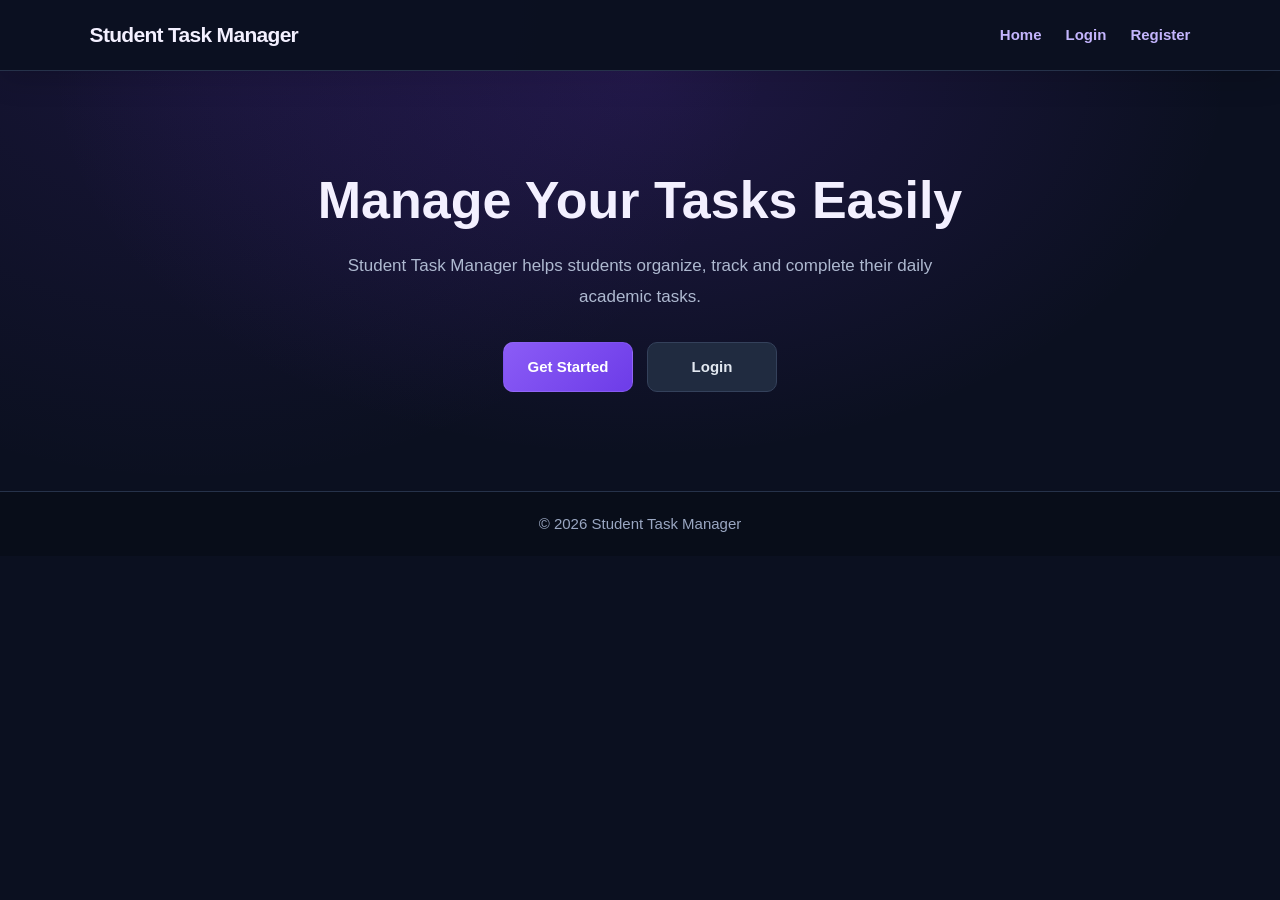
<file: index.html>
<!DOCTYPE html>
<html lang="en">
<head>
    <meta charset="UTF-8">
    <meta name="viewport" content="width=device-width, initial-scale=1.0">
    <title>Student Task Manager</title>
    <link rel="stylesheet" href="css/style.css">
</head>

<body>

    <header class="navbar">
        <div class="logo">Student Task Manager</div>

        <nav>
            <a href="index.html">Home</a>
            <a href="login.html">Login</a>
            <a href="register.html">Register</a>
        </nav>
    </header>

    <main class="hero">

        <div class="hero-content">

            <h1>Manage Your Tasks Easily</h1>

            <p>
                Student Task Manager helps students organize,
                track and complete their daily academic tasks.
            </p>

            <div class="hero-buttons">
                <a href="register.html" class="btn primary-btn">
                    Get Started
                </a>

                <a href="login.html" class="btn secondary-btn">
                    Login
                </a>
            </div>

        </div>

    </main>

    <footer>
        <p>© 2026 Student Task Manager</p>
    </footer>

</body>
</html>
</file>
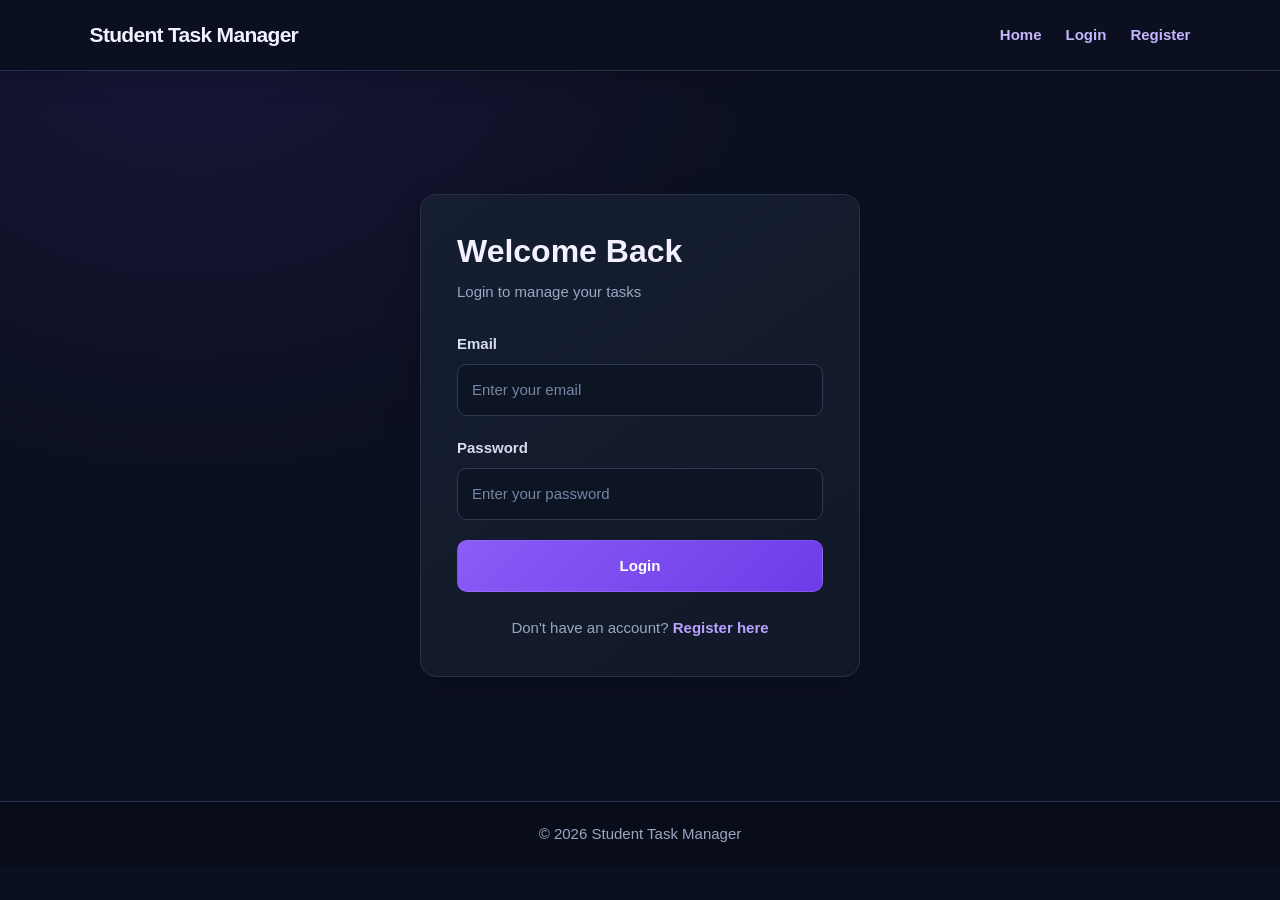
<file: dashboard.html>
<!DOCTYPE html>
<html lang="en">
<head>
    <meta charset="UTF-8">
    <meta name="viewport" content="width=device-width, initial-scale=1.0">
    <meta name="theme-color" content="#0b1020">

    <title>Dashboard | Student Task Manager</title>

    <link rel="stylesheet" href="css/style.css">
</head>

<body class="dashboard-page">

    <div class="app-layout">

        <!-- Sidebar -->
        <aside class="app-sidebar">

            <a href="dashboard.html" class="brand">
                <span class="brand-icon">S</span>
                <span class="brand-name">
                    Student<span>Flow</span>
                    <small>TASK MANAGER</small>
                </span>
            </a>

            <div class="sidebar-label">WORKSPACE</div>

            <nav class="sidebar-nav" aria-label="Main navigation">
                <a href="dashboard.html" class="sidebar-link active">
                    <span class="nav-icon">▦</span>
                    Dashboard
                </a>

                <a href="#taskListSection" class="sidebar-link">
                    <span class="nav-icon">☷</span>
                    My Tasks
                </a>

                <a href="#addTaskSection" class="sidebar-link">
                    <span class="nav-icon">＋</span>
                    Add New Task
                </a>
            </nav>

            <div class="sidebar-bottom">
                <div class="sidebar-tip">
                    <span class="tip-icon">✦</span>
                    <h3>Stay focused.</h3>
                    <p>Small steps every day lead to big achievements.</p>
                </div>

                <div class="sidebar-profile">
                    <div class="profile-avatar">S</div>
                    <div class="profile-info">
                        <strong>Student Workspace</strong>
                        <span>Personal dashboard</span>
                    </div>
                </div>
            </div>

        </aside>

        <!-- Main Application -->
        <div class="app-main">

            <!-- Topbar -->
            <header class="app-topbar">
                <div class="topbar-heading">
                    <span class="topbar-eyebrow">WORKSPACE / OVERVIEW</span>
                    <h2>Dashboard</h2>
                </div>

                <div class="topbar-actions">
                    <span class="workspace-status">
                        <span class="status-dot"></span>
                        My Workspace
                    </span>

                    <a href="#" id="logoutBtn" class="logout-btn">
                        <span aria-hidden="true">↗</span>
                        Logout
                    </a>
                </div>
            </header>

            <!-- Dashboard Content -->
            <main class="dashboard-container">

                <!-- Welcome Section -->
                <section class="welcome-section dashboard-welcome">
                    <div>
                        <span class="section-eyebrow">
                            YOUR PRODUCTIVITY SPACE
                        </span>

                        <h1>
                            Welcome back,
                            <span id="userName">Student</span>!
                            <span class="welcome-sparkle">✦</span>
                        </h1>

                        <p>
                            Keep your goals clear, organize your work,
                            and make today productive.
                        </p>
                    </div>

                    <a href="#addTaskSection" class="quick-add-btn">
                        <span aria-hidden="true">＋</span>
                        Add New Task
                    </a>
                </section>

                <!-- Statistics -->
                <section
                    class="stats-container dashboard-stats"
                    aria-label="Task statistics"
                >

                    <article class="stat-card stat-total">
                        <div class="stat-card-top">
                            <span class="stat-label">TOTAL TASKS</span>
                            <span class="stat-icon">▤</span>
                        </div>

                        <p id="totalTasks">0</p>
                        <span class="stat-caption">All your tasks</span>
                        <div class="stat-decoration"></div>
                    </article>

                    <article class="stat-card stat-completed">
                        <div class="stat-card-top">
                            <span class="stat-label">COMPLETED</span>
                            <span class="stat-icon">✓</span>
                        </div>

                        <p id="completedTasks">0</p>
                        <span class="stat-caption">Tasks finished</span>
                        <div class="stat-decoration"></div>
                    </article>

                    <article class="stat-card stat-pending">
                        <div class="stat-card-top">
                            <span class="stat-label">PENDING</span>
                            <span class="stat-icon">◷</span>
                        </div>

                        <p id="pendingTasks">0</p>
                        <span class="stat-caption">Still in progress</span>
                        <div class="stat-decoration"></div>
                    </article>

                </section>

                <!-- Task Completion Progress -->
                <section
                    class="progress-section"
                    aria-labelledby="progressHeading"
                >
                    <div class="progress-header">
                        <div>
                            <p class="section-eyebrow">YOUR PROGRESS</p>

                            <h2 id="progressHeading">Task Completion</h2>

                            <p>
                                Keep going! Every completed task counts.
                            </p>
                        </div>

                        <div class="progress-percentage">
                            <span id="progressPercentage">0%</span>
                        </div>
                    </div>

                    <div
                        class="progress-track"
                        id="taskProgressBar"
                        role="progressbar"
                        aria-label="Task completion progress"
                        aria-valuemin="0"
                        aria-valuemax="100"
                        aria-valuenow="0"
                    >
                        <div
                            class="progress-fill"
                            id="taskProgressFill"
                        ></div>
                    </div>

                    <p class="progress-caption" id="progressCaption">
                        Add your first task to start your progress.
                    </p>
                </section>

                <!-- Add Task -->
                <section
                    class="task-form-section dashboard-panel"
                    id="addTaskSection"
                >

                    <div class="panel-heading">
                        <div>
                            <span class="section-eyebrow">GET THINGS DONE</span>
                            <h2>Create a New Task</h2>

                            <p class="panel-description">
                                Add a task and keep your work organized.
                            </p>
                        </div>

                        <span class="panel-heading-icon">＋</span>
                    </div>

                    <form id="taskForm">

                        <div class="form-group">
                            <label for="taskTitle">Task Title</label>

                            <input
                                type="text"
                                id="taskTitle"
                                placeholder="e.g. Complete DSA practice"
                                required
                            >
                        </div>

<div class="form-group">
    <label for="taskPriority">Priority</label>
    <select id="taskPriority" name="priority">
        <option value="Low">Low</option>
        <option value="Medium" selected>Medium</option>
        <option value="High">High</option>
    </select>
</div>

<div class="form-group">
    <label for="taskDueDate">Due Date</label>
    <input
        type="date"
        id="taskDueDate"
        name="dueDate"
    >
</div>

                        <div class="form-group">
                            <label for="taskDescription">
                                Description
                                <span class="optional-label">OPTIONAL</span>
                            </label>

                            <textarea
                                id="taskDescription"
                                placeholder="What do you need to accomplish?"
                            ></textarea>
                        </div>

                        <button type="submit" class="form-btn">
                            <span aria-hidden="true">＋</span>
                            Add Task
                        </button>

                    </form>
                </section>

                <!-- Task List -->
                <section
                    class="task-list-section dashboard-panel"
                    id="taskListSection"
                >

                    <div class="task-list-header dashboard-task-header">

                        <div class="task-heading-copy">
                            <span class="section-eyebrow">YOUR WORK</span>
                            <h2>My Tasks</h2>

                            <p class="panel-description">
                                Review and manage your tasks.
                            </p>
                        </div>

                        <div class="task-filters">

                            <input
                                type="search"
                                id="searchTask"
                                placeholder="⌕ Search tasks..."
                                aria-label="Search tasks"
                            >

                            <select
                                id="taskFilter"
                                aria-label="Filter tasks by status"
                            >
                                <option value="All">All Tasks</option>
                                <option value="Pending">Pending</option>
                                <option value="Completed">Completed</option>
                            </select>

                            <select
                                id="priorityFilter"
                                aria-label="Filter tasks by priority"
                            >
                                <option value="All">All Priorities</option>
                                <option value="High">High Priority</option>
                                <option value="Medium">Medium Priority</option>
                                <option value="Low">Low Priority</option>
                            </select>

                        </div>
                    </div>

                    <div id="taskList">
                        <p class="no-tasks">
                            No tasks yet. Add your first task!
                        </p>
                    </div>

                </section>

                <!-- Footer -->
                <footer class="dashboard-footer">
                    <span>© 2026 Student Task Manager</span>
                    <span>
                        Built for better productivity
                        <span class="footer-heart">♥</span>
                    </span>
                </footer>

            </main>
        </div>
    </div>

    <script src="js/script.js"></script>

</body>
</html>
</file>
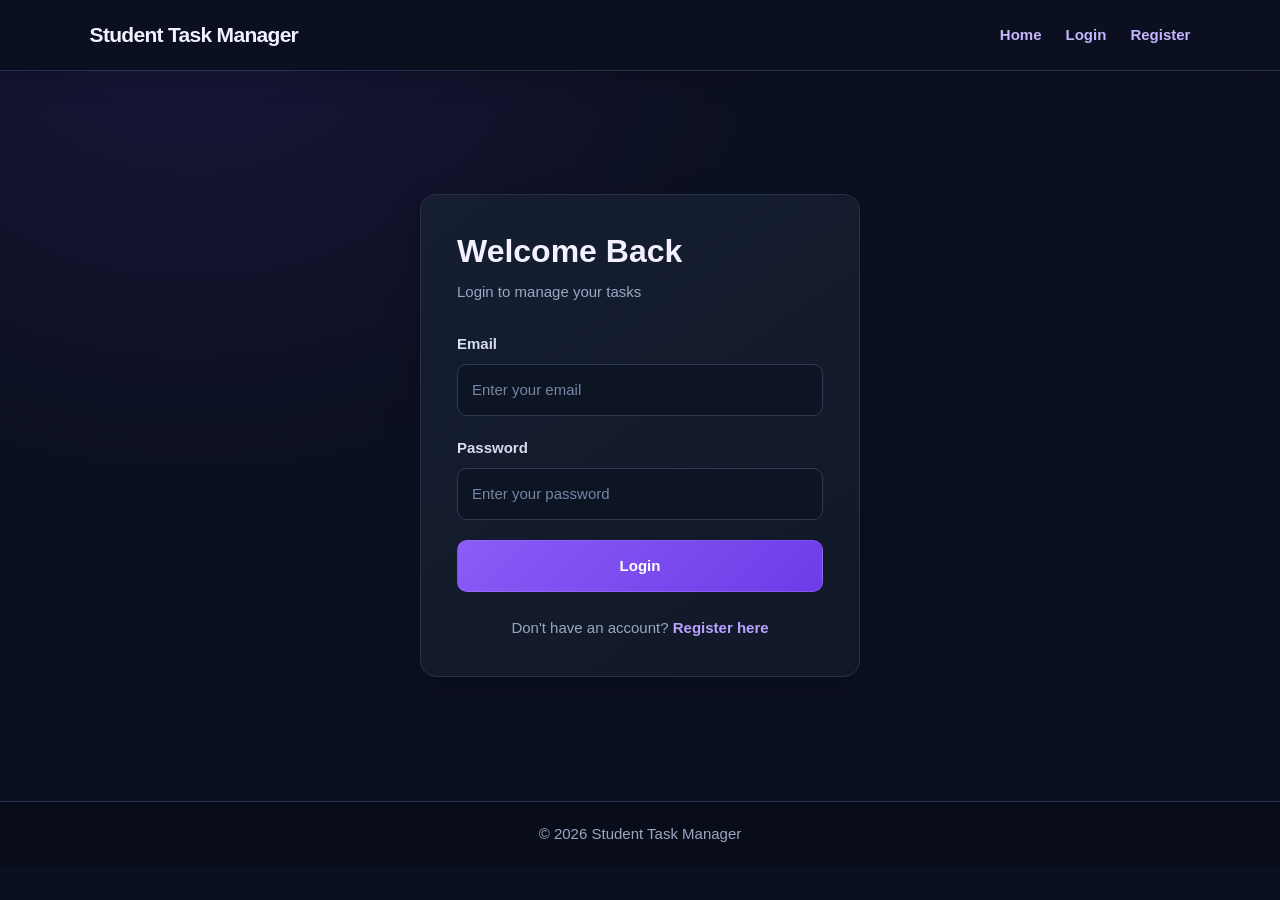
<file: login.html>
<!DOCTYPE html>
<html lang="en">
<head>
    <meta charset="UTF-8">
    <meta name="viewport" content="width=device-width, initial-scale=1.0">

    <title>Login - Student Task Manager</title>

    <link rel="stylesheet" href="css/style.css">
</head>

<body>

    <header class="navbar">

        <div class="logo">
            Student Task Manager
        </div>

        <nav>
            <a href="index.html">Home</a>
            <a href="login.html">Login</a>
            <a href="register.html">Register</a>
        </nav>

    </header>


    <main class="form-container">

        <div class="form-card">

            <h1>Welcome Back</h1>

            <p class="form-subtitle">
                Login to manage your tasks
            </p>


            <form id="loginForm">

                <div class="form-group">

                    <label for="loginEmail">
                        Email
                    </label>

                    <input
                        type="email"
                        id="loginEmail"
                        placeholder="Enter your email"
                        required
                    >

                </div>


                <div class="form-group">

                    <label for="loginPassword">
                        Password
                    </label>

                    <input
                        type="password"
                        id="loginPassword"
                        placeholder="Enter your password"
                        required
                    >

                </div>


                <button
                    type="submit"
                    class="form-btn"
                >
                    Login
                </button>

            </form>


            <p class="form-footer">

                Don't have an account?

                <a href="register.html">
                    Register here
                </a>

            </p>

        </div>

    </main>


    <footer>

        <p>
            © 2026 Student Task Manager
        </p>

    </footer>


    <script src="js/script.js"></script>

</body>
</html>
</file>
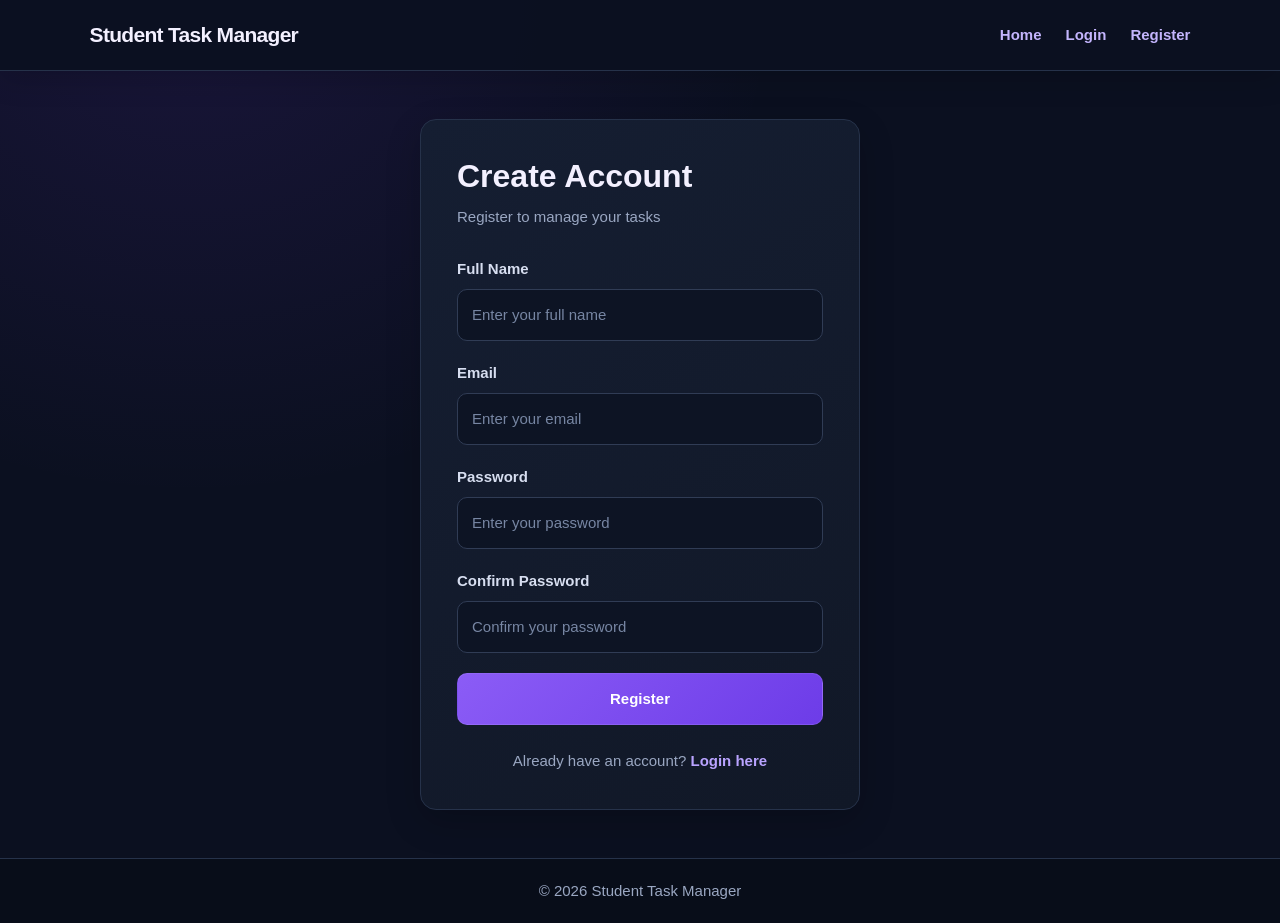
<file: register.html>
<!DOCTYPE html>
<html lang="en">
<head>
    <meta charset="UTF-8">
    <meta name="viewport" content="width=device-width, initial-scale=1.0">

    <title>Register - Student Task Manager</title>

    <link rel="stylesheet" href="css/style.css">
</head>

<body>

    <header class="navbar">

        <div class="logo">
            Student Task Manager
        </div>

        <nav>
            <a href="index.html">Home</a>
            <a href="login.html">Login</a>
            <a href="register.html">Register</a>
        </nav>

    </header>


    <main class="form-container">

        <div class="form-card">

            <h1>Create Account</h1>

            <p class="form-subtitle">
                Register to manage your tasks
            </p>


            <form id="registerForm">

                <div class="form-group">

                    <label for="name">
                        Full Name
                    </label>

                    <input
                        type="text"
                        id="name"
                        placeholder="Enter your full name"
                        required
                    >

                </div>


                <div class="form-group">

                    <label for="email">
                        Email
                    </label>

                    <input
                        type="email"
                        id="email"
                        placeholder="Enter your email"
                        required
                    >

                </div>


                <div class="form-group">

                    <label for="password">
                        Password
                    </label>

                    <input
                        type="password"
                        id="password"
                        placeholder="Enter your password"
                        required
                    >

                </div>


                <div class="form-group">

                    <label for="confirmPassword">
                        Confirm Password
                    </label>

                    <input
                        type="password"
                        id="confirmPassword"
                        placeholder="Confirm your password"
                        required
                    >

                </div>


                <button
                    type="submit"
                    class="form-btn"
                >
                    Register
                </button>

            </form>


            <p class="form-footer">

                Already have an account?

                <a href="login.html">
                    Login here
                </a>

            </p>

        </div>

    </main>


    <footer>

        <p>
            © 2026 Student Task Manager
        </p>

    </footer>


    <script src="js/script.js"></script>

</body>
</html>
</file>
<file: css/style.css>
/* ==========================================
   STUDENTFLOW - PREMIUM DARK THEME
========================================== */

:root {
    color-scheme: dark;

    --primary: #8b5cf6;
    --primary-dark: #7c3aed;
    --primary-light: #2b1d49;

    --navy: #0b1020;
    --background: #0b1020;
    --surface: #121a2b;

    --text: #edf0ff;
    --muted: #9aa7c2;
    --border: #26324a;

    --success: #34d399;
    --success-bg: #12362f;

    --danger: #fb7185;
    --danger-bg: #40202c;

    --warning: #fbbf24;
    --warning-bg: #3d3019;

    --shadow: 0 12px 35px rgba(0, 0, 0, 0.20);
    --radius: 16px;
}

/* ---------- Base ---------- */

body {
    background:
        radial-gradient(
            ellipse at 15% 0%,
            rgba(124, 58, 237, 0.12),
            transparent 38%
        ),
        var(--background);
    color: var(--text);
}

.navbar {
    background: rgba(11, 16, 32, 0.94);
    border-bottom: 1px solid var(--border);
    box-shadow: 0 8px 30px rgba(0, 0, 0, 0.16);
}

.logo {
    letter-spacing: -0.7px;
}

.navbar a {
    transition: color 0.2s ease;
}

.navbar a:hover {
    color: #c4b5fd;
}

.welcome-section h1,
.task-form-section h2,
.task-list-section h2,
.task-content h3 {
    color: var(--text);
}

.welcome-section p,
.task-content p {
    color: var(--muted);
}

/* ---------- Cards and Forms ---------- */

.stat-card,
.task-form-section,
.task-list-section,
.form-card {
    background: linear-gradient(145deg, #151e32, #111827);
    border: 1px solid var(--border);
    border-radius: var(--radius);
    box-shadow: var(--shadow);
}

.stat-card {
    transition:
        transform 0.22s ease,
        border-color 0.22s ease,
        box-shadow 0.22s ease;
}

.stat-card:hover {
    transform: translateY(-4px);
    border-color: #6550a5;
    box-shadow: 0 15px 38px rgba(0, 0, 0, 0.24);
}

.stat-card h3 {
    color: var(--muted);
}

.stat-card p,
.stat-card:nth-child(2) p,
.stat-card:nth-child(3) p {
    color: #b9a3ff;
}

.form-group label {
    color: #d7def0;
}

.form-group input,
.form-group textarea,
.form-group select,
.task-list-header input,
.task-list-header select {
    background: #0d1424;
    color: var(--text);
    border: 1px solid #303c55;
    border-radius: 10px;
}

.form-group input::placeholder,
.form-group textarea::placeholder,
.task-list-header input::placeholder {
    color: #7786a3;
}

.form-group input:focus,
.form-group textarea:focus,
.form-group select:focus,
.task-list-header input:focus,
.task-list-header select:focus {
    border-color: var(--primary);
    box-shadow: 0 0 0 3px rgba(139, 92, 246, 0.16);
    outline: none;
}

/* ---------- Buttons ---------- */

.form-btn,
.task-actions button,
.primary-btn {
    background: linear-gradient(135deg, #8b5cf6, #6d3ce8);
    color: #fff;
    border: 1px solid rgba(196, 181, 253, 0.16);
    border-radius: 10px;
    transition:
        transform 0.2s ease,
        box-shadow 0.2s ease,
        background 0.2s ease;
}

.form-btn:hover,
.task-actions button:hover,
.primary-btn:hover {
    background: linear-gradient(135deg, #9b72ff, #7c4df1);
    box-shadow: 0 6px 20px rgba(124, 58, 237, 0.22);
}

.form-btn:active,
.task-actions button:active,
.primary-btn:active {
    transform: scale(0.98);
}

.task-actions button {
    padding: 8px 12px;
    font-size: 12px;
    font-weight: 600;
    cursor: pointer;
}

.task-actions button:hover {
    filter: brightness(1.12);
}

.secondary-btn {
    background: #202b40;
    color: #e2e8f0;
    border: 1px solid #34415b;
}

.secondary-btn:hover {
    background: #2a3750;
}

/* ---------- Task Cards ---------- */

.task-card {
    background: #121b2d;
    border: 1px solid #28344b;
    border-left: 4px solid #8b5cf6;
    border-radius: 13px;
    box-shadow: 0 5px 18px rgba(0, 0, 0, 0.12);
    transition:
        transform 0.2s ease,
        border-color 0.2s ease,
        box-shadow 0.2s ease;
}

.task-card:hover {
    background: #162137;
    border-color: #51417c;
    border-left-color: #a78bfa;
    box-shadow: 0 10px 30px rgba(0, 0, 0, 0.20);
    transform: translateY(-2px);
}

.task-content {
    min-width: 0;
    overflow-wrap: anywhere;
}

.task-status {
    background: #30234e;
    color: #d3c3ff;
    border: 1px solid #4b3674;
}

.task-card.completed {
    background: #10251f;
    border-left-color: #34d399;
    opacity: 0.78;
}

.task-card.completed:hover {
    opacity: 1;
}

.task-card.completed .task-content h3 {
    color: #a5bdb4;
}

.task-card.completed .task-status {
    background: var(--success-bg);
    color: var(--success);
    border-color: #245c4d;
}

.no-tasks {
    background: #10192a;
    border: 1px dashed #3a4660;
    color: var(--muted);
    border-radius: 13px;
}

/* ---------- Priority Badges ---------- */

.task-priority {
    display: inline-flex;
    align-items: center;
    gap: 6px;
    width: fit-content;
    padding: 5px 10px;
    border-radius: 8px;
    font-size: 11px;
    font-weight: 700;
    letter-spacing: 0.4px;
    text-transform: uppercase;
    border: 1px solid transparent;
}

.task-priority.high {
    color: #fca5a5;
    background: rgba(239, 68, 68, 0.12);
    border-color: rgba(239, 68, 68, 0.25);
}

.task-priority.medium {
    color: #fcd34d;
    background: rgba(245, 158, 11, 0.12);
    border-color: rgba(245, 158, 11, 0.25);
}

.task-priority.low {
    color: #86efac;
    background: rgba(34, 197, 94, 0.12);
    border-color: rgba(34, 197, 94, 0.25);
}

/* ---------- Due Date States ---------- */

.task-due-date.due-overdue {
    color: #fda4af;
    background: var(--danger-bg);
}

.task-due-date.due-today {
    color: #fcd34d;
    background: var(--warning-bg);
}

.task-due-date.due-upcoming {
    color: #b8c4dc;
}

.task-due-date.due-completed {
    color: #6ee7b7;
}

/* ---------- Login and Registration ---------- */

.hero h1,
.form-card h1 {
    color: #f3f0ff;
}

.hero p,
.form-subtitle,
.form-footer {
    color: var(--muted);
}

.form-footer a {
    color: #b9a3ff;
}

footer {
    background: #080d19;
    color: #9aa7c2;
    border-top: 1px solid var(--border);
}

:focus-visible {
    outline: 2px solid rgba(167, 139, 250, 0.75);
    outline-offset: 2px;
}

/* ---------- Toast Notifications ---------- */

.app-toast {
    position: fixed;
    top: 24px;
    right: 24px;
    z-index: 9999;
    max-width: min(360px, calc(100vw - 32px));
    padding: 14px 20px;
    border: 1px solid rgba(167, 139, 250, 0.3);
    border-radius: 14px;
    background: #171d32;
    color: #f3f0ff;
    box-shadow: 0 14px 40px rgba(0, 0, 0, 0.35);
    font-size: 14px;
    opacity: 0;
    transform: translateY(-12px);
    pointer-events: none;
    transition: opacity 0.25s ease, transform 0.25s ease;
}

.app-toast.show {
    opacity: 1;
    transform: translateY(0);
}

.app-toast.success {
    border-left: 4px solid #a78bfa;
}

.app-toast.error {
    border-left: 4px solid #fb7185;
}

/* ==========================================
   DASHBOARD LAYOUT
========================================== */

.dashboard-page {
    margin: 0;
    min-height: 100vh;
    font-family: Inter, "Segoe UI", Arial, sans-serif;
    font-size: 15px;
    line-height: 1.6;
}

.dashboard-page .app-layout {
    display: grid;
    grid-template-columns: 250px minmax(0, 1fr);
    min-height: 100vh;
    width: 100%;
}

.dashboard-page .app-sidebar {
    display: flex;
    flex-direction: column;
    gap: 28px;
    padding: 28px 20px;
    background: #0e1527;
    border-right: 1px solid #26324a;
}

.dashboard-page .app-main {
    min-width: 0;
    padding: 28px 36px;
}

.dashboard-page .app-sidebar a {
    display: block;
    padding: 11px 13px;
    margin: 5px 0;
    color: #aeb9d0;
    text-decoration: none;
    border-radius: 10px;
}

.dashboard-page .app-sidebar a:hover {
    color: #fff;
    background: #251d40;
}

.dashboard-page .app-topbar {
    display: flex;
    align-items: center;
    justify-content: space-between;
    gap: 16px;
    margin-bottom: 30px;
    padding-bottom: 18px;
    border-bottom: 1px solid #26324a;
}

.dashboard-page .welcome-section {
    margin-bottom: 28px;
}

.dashboard-page .welcome-section h1 {
    margin: 0 0 8px;
    font-size: clamp(26px, 3vw, 36px);
    line-height: 1.2;
}

.dashboard-page .stats-container {
    display: grid;
    grid-template-columns: repeat(3, minmax(0, 1fr));
    gap: 18px;
    margin-bottom: 28px;
}

.dashboard-page .stat-card,
.dashboard-page .task-form-section,
.dashboard-page .task-list-section {
    min-width: 0;
    padding: 24px;
    margin-bottom: 24px;
}

.dashboard-page .stat-card p {
    margin: 10px 0;
    font-size: 30px;
    font-weight: 700;
}

.dashboard-page .task-form-section h2,
.dashboard-page .task-list-section h2 {
    margin-top: 0;
}

.dashboard-page .form-group {
    margin-bottom: 18px;
}

.dashboard-page .form-group input,
.dashboard-page .form-group textarea,
.dashboard-page .form-group select {
    box-sizing: border-box;
    width: 100%;
    padding: 12px 14px;
    font: inherit;
}

.dashboard-page .task-list-header {
    display: flex;
    flex-wrap: wrap;
    align-items: center;
    gap: 12px;
    margin-bottom: 20px;
}

.dashboard-page .task-list-header h2 {
    flex: 1 1 100%;
}

.dashboard-page .task-list-header input {
    flex: 2 1 220px;
    min-width: 0;
    padding: 12px;
}

.dashboard-page .task-list-header select {
    flex: 1 1 140px;
    min-width: 0;
    padding: 12px;
}

.dashboard-page #taskList {
    display: grid;
    gap: 14px;
}

.dashboard-page .task-card {
    display: flex;
    align-items: flex-start;
    justify-content: space-between;
    gap: 20px;
    padding: 20px;
}

.dashboard-page .task-actions {
    display: flex;
    flex-wrap: wrap;
    gap: 8px;
}

.dashboard-page .task-actions button,
.dashboard-page .form-btn {
    padding: 10px 15px;
    cursor: pointer;
}

.dashboard-page footer {
    padding: 20px;
    text-align: center;
}

/* ---------- Task Completion Progress ---------- */

.dashboard-page .progress-section {
    margin-bottom: 28px;
    padding: 24px;
    border: 1px solid #30304f;
    border-radius: 18px;
    background: linear-gradient(145deg, #151e32, #111827);
    box-shadow: 0 12px 35px rgba(0, 0, 0, 0.16);
}

.dashboard-page .progress-header {
    display: flex;
    justify-content: space-between;
    align-items: center;
    gap: 20px;
    margin-bottom: 20px;
}

.dashboard-page .progress-header h2 {
    margin: 0 0 6px;
    color: #edf0ff;
    font-size: 22px;
}

.dashboard-page .section-eyebrow {
    margin: 0 0 6px;
    color: #a78bfa;
    font-size: 11px;
    font-weight: 700;
    letter-spacing: 1.5px;
}

.dashboard-page .progress-header p:not(.section-eyebrow) {
    margin: 0;
    color: #9aa7c2;
}

.dashboard-page .progress-percentage {
    color: #c4b5fd;
    font-size: 30px;
    font-weight: 800;
}

.dashboard-page .progress-track {
    width: 100%;
    height: 12px;
    overflow: hidden;
    border-radius: 999px;
    background: #273149;
}

.dashboard-page .progress-fill {
    width: 0%;
    height: 100%;
    border-radius: inherit;
    background: linear-gradient(90deg, #7c3aed, #a78bfa);
    transition: width 0.35s ease;
}

.dashboard-page .progress-caption {
    margin: 12px 0 0;
    color: #aeb9d0;
    font-size: 13px;
}

/* ---------- Responsive Design ---------- */

@media (max-width: 900px) {
    .dashboard-page .app-layout {
        grid-template-columns: 200px minmax(0, 1fr);
    }

    .dashboard-page .app-main {
        padding: 24px 20px;
    }

    .dashboard-page .stats-container {
        gap: 12px;
    }
}

@media (max-width: 650px) {
    .dashboard-page .app-layout {
        grid-template-columns: minmax(0, 1fr);
    }

    .dashboard-page .app-sidebar {
        gap: 12px;
        padding: 16px;
        border-right: 0;
        border-bottom: 1px solid #26324a;
    }

    .dashboard-page .app-main {
        padding: 20px 14px;
    }

    .dashboard-page .stats-container {
        grid-template-columns: 1fr;
    }

    .dashboard-page .stat-card,
    .dashboard-page .task-form-section,
    .dashboard-page .task-list-section {
        padding: 18px;
    }

    .dashboard-page .task-card {
        flex-direction: column;
    }

    .dashboard-page .progress-section {
        padding: 18px;
    }

    .dashboard-page .progress-percentage {
        font-size: 25px;
    }

    .app-toast {
        top: 16px;
        right: 16px;
        left: 16px;
        max-width: none;
    }
}

/* ---------- Reduced Motion ---------- */

@media (prefers-reduced-motion: reduce) {
    .stat-card,
    .task-card,
    .form-btn,
    .task-actions button,
    .app-toast,
    .dashboard-page .progress-fill {
        transition: none;
    }
}

/* ==========================================
   LOGIN & REGISTER PAGE LAYOUT
========================================== */

body:not(.dashboard-page) {
    margin: 0;
    min-height: 100vh;
    font-family: Inter, "Segoe UI", Arial, sans-serif;
    font-size: 15px;
    line-height: 1.6;
}

body:not(.dashboard-page) .navbar {
    display: flex;
    align-items: center;
    justify-content: space-between;
    flex-wrap: wrap;
    gap: 16px;
    padding: 18px 7%;
}

body:not(.dashboard-page) .logo {
    color: #f3f0ff;
    font-size: 21px;
    font-weight: 800;
}

body:not(.dashboard-page) .navbar nav {
    display: flex;
    flex-wrap: wrap;
    gap: 24px;
}

body:not(.dashboard-page) .navbar a {
    color: #c4b5fd;
    text-decoration: none;
    font-weight: 600;
}

body:not(.dashboard-page) .navbar a:hover {
    color: #ffffff;
}

body:not(.dashboard-page) .form-container {
    display: flex;
    justify-content: center;
    align-items: center;
    min-height: calc(100vh - 170px);
    box-sizing: border-box;
    padding: 48px 20px;
}

body:not(.dashboard-page) .form-card {
    width: 100%;
    max-width: 440px;
    box-sizing: border-box;
    padding: 36px;
}

body:not(.dashboard-page) .form-card h1 {
    margin: 0 0 8px;
    font-size: 32px;
    line-height: 1.3;
}

body:not(.dashboard-page) .form-subtitle {
    margin: 0 0 28px;
}

body:not(.dashboard-page) .form-group {
    margin-bottom: 20px;
}

body:not(.dashboard-page) .form-group label {
    display: block;
    margin-bottom: 8px;
    font-weight: 600;
}

body:not(.dashboard-page) .form-group input {
    display: block;
    width: 100%;
    box-sizing: border-box;
    padding: 13px 14px;
    font: inherit;
}

body:not(.dashboard-page) .form-btn {
    width: 100%;
    padding: 13px 18px;
    font: inherit;
    font-weight: 700;
    cursor: pointer;
}

body:not(.dashboard-page) .form-footer {
    margin: 24px 0 0;
    text-align: center;
}

body:not(.dashboard-page) .form-footer a {
    font-weight: 600;
    text-decoration: none;
}

body:not(.dashboard-page) footer {
    padding: 12px 20px;
    text-align: center;
}

body:not(.dashboard-page) footer p {
    margin: 8px 0;
}

@media (max-width: 500px) {
    body:not(.dashboard-page) .navbar {
        padding: 16px 20px;
    }

    body:not(.dashboard-page) .navbar nav {
        gap: 16px;
    }

    body:not(.dashboard-page) .form-card {
        padding: 25px 20px;
    }

    body:not(.dashboard-page) .form-card h1 {
        font-size: 27px;
    }
}

/* ==========================================
   HOME PAGE - HERO LAYOUT
========================================== */

body:not(.dashboard-page) {
    overflow-x: hidden;
}

body:not(.dashboard-page) .hero {
    display: flex;
    align-items: center;
    justify-content: center;
    width: 100%;
    min-height: 420px;
    box-sizing: border-box;
    padding: 70px 24px;
    text-align: center;
    background:
        radial-gradient(
            ellipse at 50% 0%,
            rgba(124, 58, 237, 0.18),
            transparent 65%
        );
}

body:not(.dashboard-page) .hero-content {
    width: 100%;
    max-width: 800px;
    margin: 0 auto;
}

body:not(.dashboard-page) .hero h1 {
    margin: 0 0 20px;
    color: #f3f0ff;
    font-size: clamp(32px, 5vw, 52px);
    line-height: 1.2;
    overflow-wrap: anywhere;
}

body:not(.dashboard-page) .hero p {
    max-width: 650px;
    margin: 0 auto 30px;
    color: #aeb9d0;
    font-size: 17px;
    line-height: 1.8;
}

body:not(.dashboard-page) .hero-buttons {
    display: flex;
    justify-content: center;
    align-items: center;
    flex-wrap: wrap;
    gap: 14px;
}

body:not(.dashboard-page) .hero-buttons .btn {
    display: inline-flex;
    align-items: center;
    justify-content: center;
    box-sizing: border-box;
    min-width: 130px;
    padding: 12px 22px;
    border-radius: 10px;
    font: inherit;
    font-weight: 700;
    text-decoration: none;
}

body:not(.dashboard-page) .hero-buttons .primary-btn {
    background: linear-gradient(135deg, #8b5cf6, #6d3ce8);
    color: #ffffff;
}

body:not(.dashboard-page) .hero-buttons .primary-btn:hover {
    background: linear-gradient(135deg, #9b72ff, #7c4df1);
}

body:not(.dashboard-page) .hero-buttons .secondary-btn {
    background: #202b40;
    color: #e2e8f0;
    border: 1px solid #34415b;
}

body:not(.dashboard-page) .hero-buttons .secondary-btn:hover {
    background: #2a3750;
}

@media (max-width: 600px) {
    body:not(.dashboard-page) .hero {
        min-height: 360px;
        padding: 55px 20px;
    }

    body:not(.dashboard-page) .hero p {
        font-size: 15px;
    }

    body:not(.dashboard-page) .hero-buttons {
        flex-direction: column;
    }

    body:not(.dashboard-page) .hero-buttons .btn {
        width: 100%;
        max-width: 280px;
    }
}
</file>
